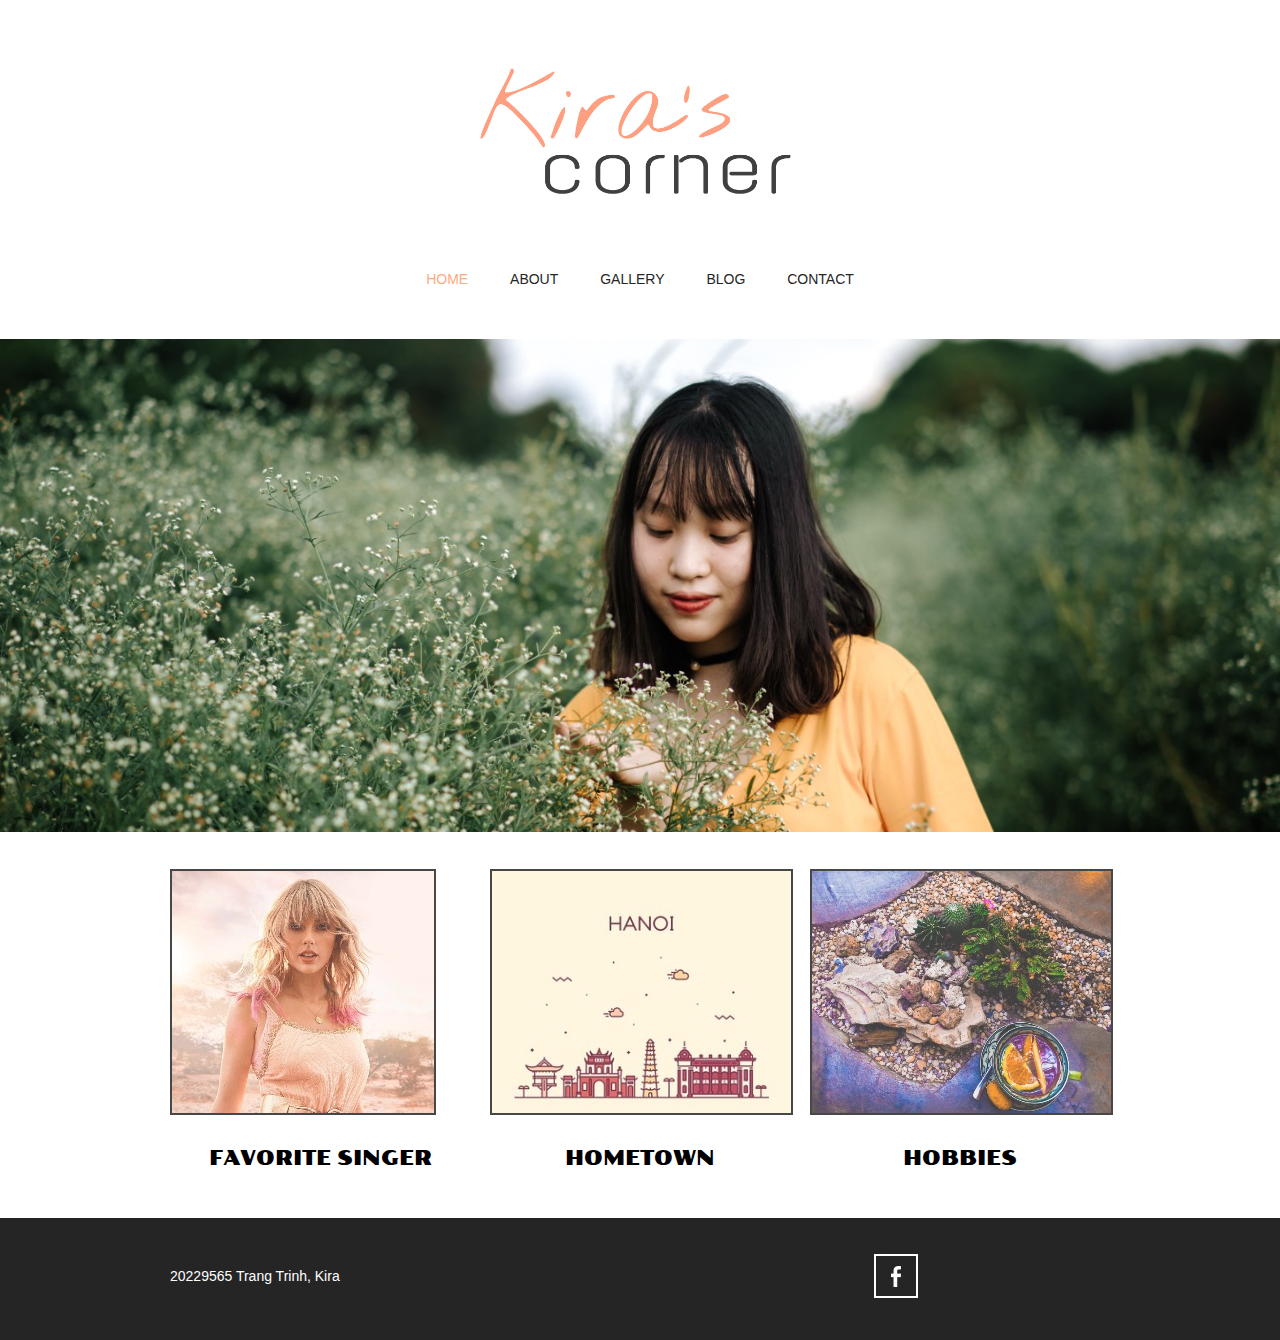
<file: index.html>
<!doctype html>
<!-- Website Template by freewebsitetemplates.com -->
<html>
<head>
	<meta charset="UTF-8">
	<meta name="viewport" content="width=device-width, initial-scale=1.0">
	<title>Kira's Corner ^_^!!</title>
	<link rel="stylesheet" type="text/css" href="css/style.css">
	<link rel="stylesheet" type="text/css" href="css/mobile.css" media="screen and (max-width : 568px)">
	<script type="text/javascript" src="js/mobile.js"></script>
</head>
<body>
	<div id="header">
		<a href="index.html" class="logo">
			<img src="images/logo1.PNG" alt="">
		</a>
		<ul id="navigation">
			<li class="selected">
				<a href="index.html">home</a>
			</li>
			<li>
				<a href="about.html">about</a>
			</li>
			<li>
				<a href="gallery.html">gallery</a>
			</li>
			<li>
				<a href="blog.html">blog</a>
			</li>
			<li>
				<a href="contact.html">contact</a>
			</li>
		</ul>
	</div>
	<div id="body">
		<div id="featured">
			<img src="images/IMG_1270_adobespark.jpeg" alt="">
			<div>


			</div>
		</div>
		<ul>
			<li>
				<a href="gallery.html">
					<img src="images/IMG_7356_adobespark.jpeg" alt="">
					<span>favorite singer</span>
				</a>
			</li>
			<li>
				<a href="gallery.html">
					<img src="images/hnskyline1_adobespark.jpeg" alt="">
					<span>hometown</span>
				</a>
			</li>
			<li>
				<a href="gallery.html">
					<img src="images/IMG_0007_adobespark.jpeg" alt="">
					<span>hobbies</span>
				</a>
			</li>
		</ul>
	</div>
	<div id="footer">
		<div>
			<p>20229565 Trang Trinh, Kira</p>
			<ul>
				<li>
					<a href="https://www.facebook.com/heyimtrang/" id="facebook">facebook</a>
				</li>
			</ul>
		</div>
	</div>
</body>
</html>
</file>
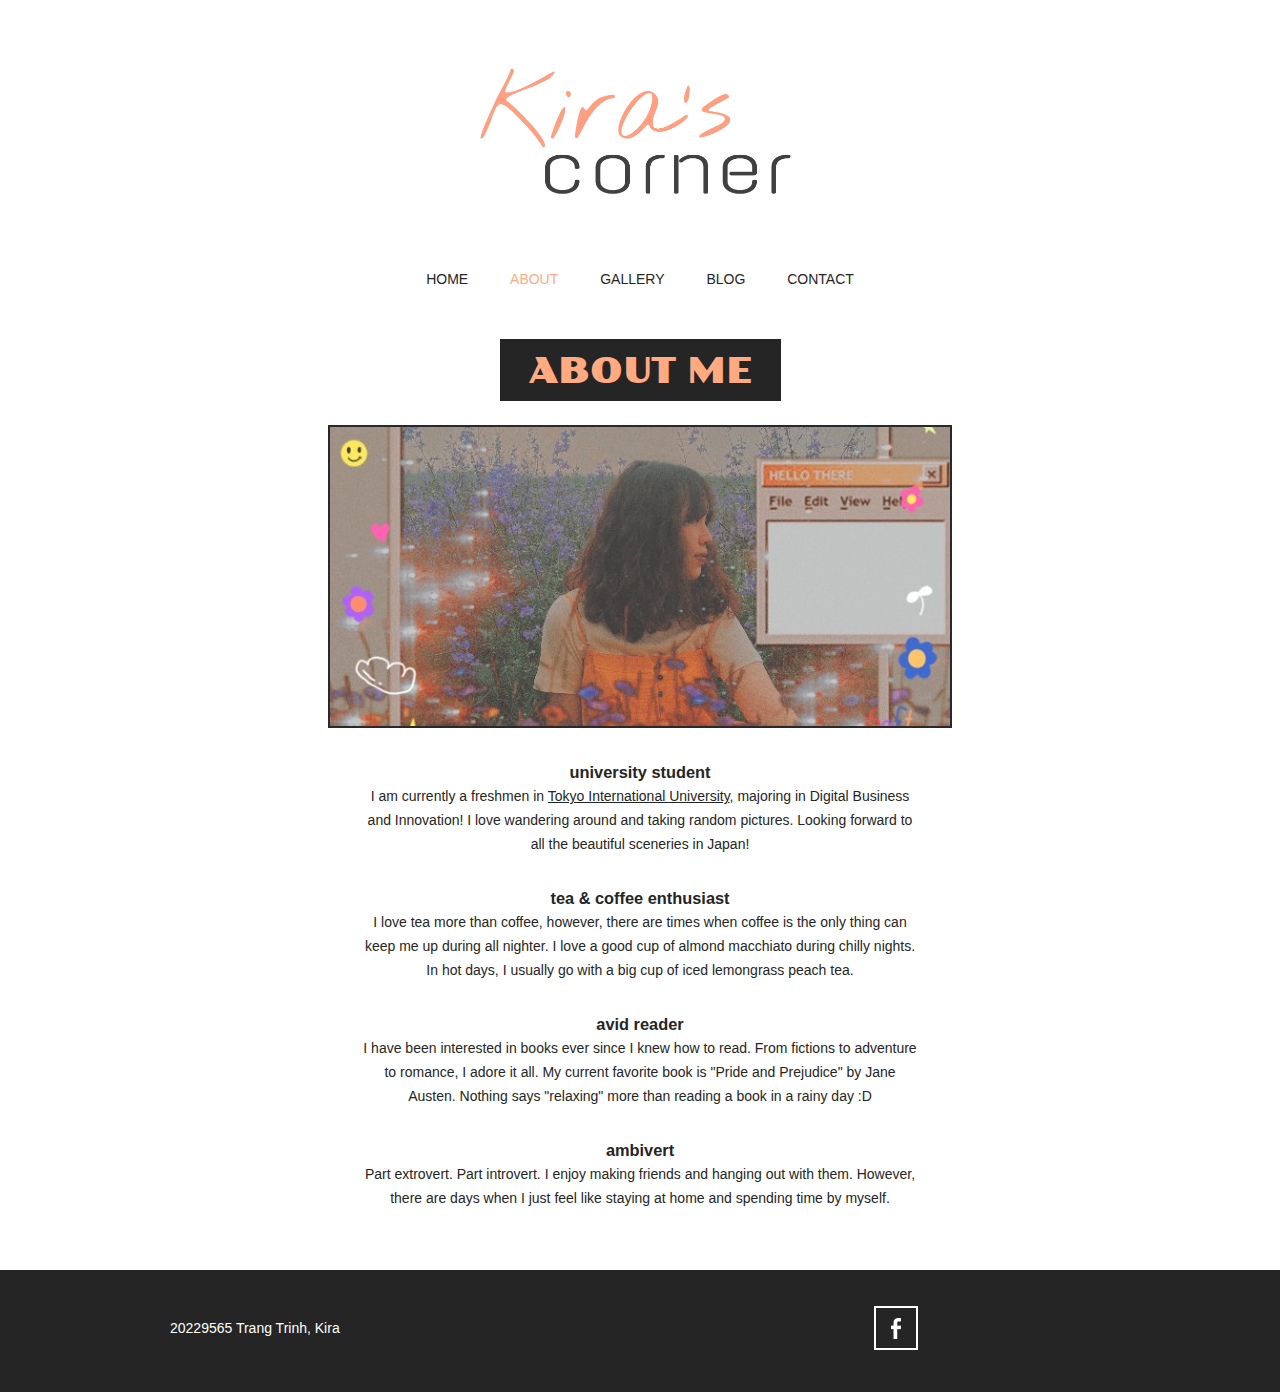
<file: about.html>
<!doctype html>
<!-- Website Template by freewebsitetemplates.com -->
<html>
<head>
	<meta charset="UTF-8">
	<meta name="viewport" content="width=device-width, initial-scale=1.0">
	<title>About - Kira's Corner</title>
	<link rel="stylesheet" type="text/css" href="css/style.css">
	<link rel="stylesheet" type="text/css" href="css/mobile.css" media="screen and (max-width : 568px)">
	<script type="text/javascript" src="js/mobile.js"></script>
</head>
<body>
	<div id="header">
		<a href="index.html" class="logo">
			<img src="images/logo1.PNG" alt="">
		</a>
		<ul id="navigation">
			<li>
				<a href="index.html">home</a>
			</li>
			<li class="selected">
				<a href="about.html">about</a>
			</li>
			<li>
				<a href="gallery.html">gallery</a>
			</li>
			<li>
				<a href="blog.html">blog</a>
			</li>
			<li>
				<a href="contact.html">contact</a>
			</li>
		</ul>
	</div>
	<div id="body">
		<h1><span>about me</span></h1>
		<div>
			<img src="images/feature_adobespark.jpeg" alt="">
			<div class="article">
				<h3>university student</h3>
				<p>
					I am currently a freshmen in <a href="https://www.tiu.ac.jp/etrack/">Tokyo International University</a>, majoring in Digital Business and Innovation! I love wandering around and taking random pictures. Looking forward to all the beautiful sceneries in Japan!
				</p>
				<h3>tea & coffee enthusiast</h3>
				<p>
					I love tea more than coffee, however, there are times when coffee is the only thing can keep me up during all nighter. I love a good cup of almond macchiato during chilly nights. In hot days, I usually go with a big cup of iced lemongrass peach tea.
				</p>
				<h3>avid reader</h3>
				<p>
					I have been interested in books ever since I knew how to read. From fictions to adventure to romance, I adore it all. My current favorite book is "Pride and Prejudice" by Jane Austen. Nothing says "relaxing" more than reading a book in a rainy day :D
				</p>
				<h3>ambivert</h3>
				<p>
				Part extrovert. Part introvert. I enjoy making friends and hanging out with them. However, there are days when I just feel like staying at home and spending time by myself.
				</p>
			</div>
		</div>
	</div>
	<div id="footer">
		<div>
			<p>20229565 Trang Trinh, Kira</p>
			<ul>
				<li>
					<a href="https://www.facebook.com/heyimtrang/" id="facebook">facebook</a>
				</li>
			</ul>
		</div>
	</div>
</body>
</html>
</file>
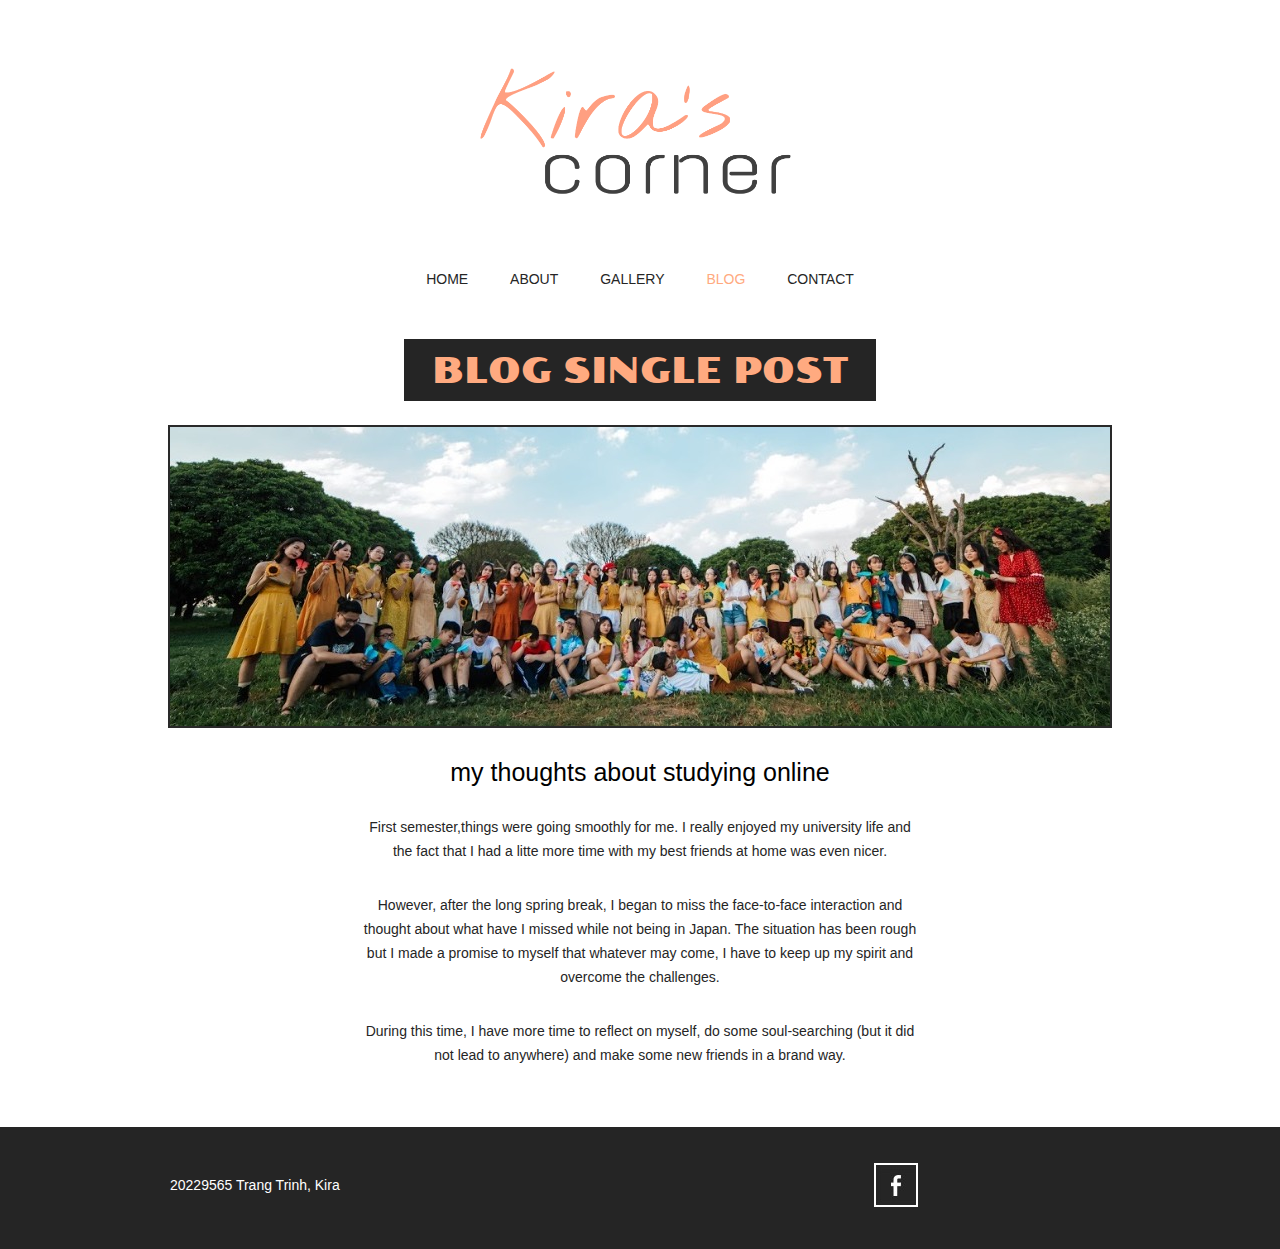
<file: blog-single-post.html>
<!doctype html>
<!-- Website Template by freewebsitetemplates.com -->
<html>
<head>
	<meta charset="UTF-8">
	<meta name="viewport" content="width=device-width, initial-scale=1.0">
	<title>Blog Single Post - Kira's Corner</title>
	<link rel="stylesheet" type="text/css" href="css/style.css">
	<link rel="stylesheet" type="text/css" href="css/mobile.css" media="screen and (max-width : 568px)">
	<script type="text/javascript" src="js/mobile.js"></script>
</head>
<body>
	<div id="header">
		<a href="index.html" class="logo">
			<img src="images/logo1.PNG" alt="">
		</a>
		<ul id="navigation">
			<li>
				<a href="index.html">home</a>
			</li>
			<li>
				<a href="about.html">about</a>
			</li>
			<li>
				<a href="gallery.html">gallery</a>
			</li>
			<li class="selected">
				<a href="blog.html">blog</a>
			</li>
			<li>
				<a href="contact.html">contact</a>
			</li>
		</ul>
	</div>
	<div id="body">
		<h1><span>blog single post</span></h1>
		<div>
			<img src="images/blogsinglepage.jpeg" alt="">
			<div class="article">
				<h2>my thoughts about studying online</h2>
				<p>
					First semester,things were going smoothly for me. I really enjoyed my university life and the fact that I had a litte more time with my best friends at home was even nicer.
				</p>
				<p>
					However, after the long spring break, I began to miss the face-to-face interaction and thought about what have I missed while not being in Japan. The situation has been rough but I made a promise to myself that whatever may come, I have to keep up my spirit and overcome the challenges.
				</p>
				<p>
					During this time, I have more time to reflect on myself, do some soul-searching (but it did not lead to anywhere) and make some new friends in a brand way.
				</p>
			</div>
		</div>
	</div>
	<div id="footer">
		<div>
			<p>20229565 Trang Trinh, Kira</p>
			<ul>
				<li>
					<a href="https://www.facebook.com/heyimtrang/" id="facebook">facebook</a>
				</li>
			</ul>
		</div>
	</div>
</body>
</html>
</file>
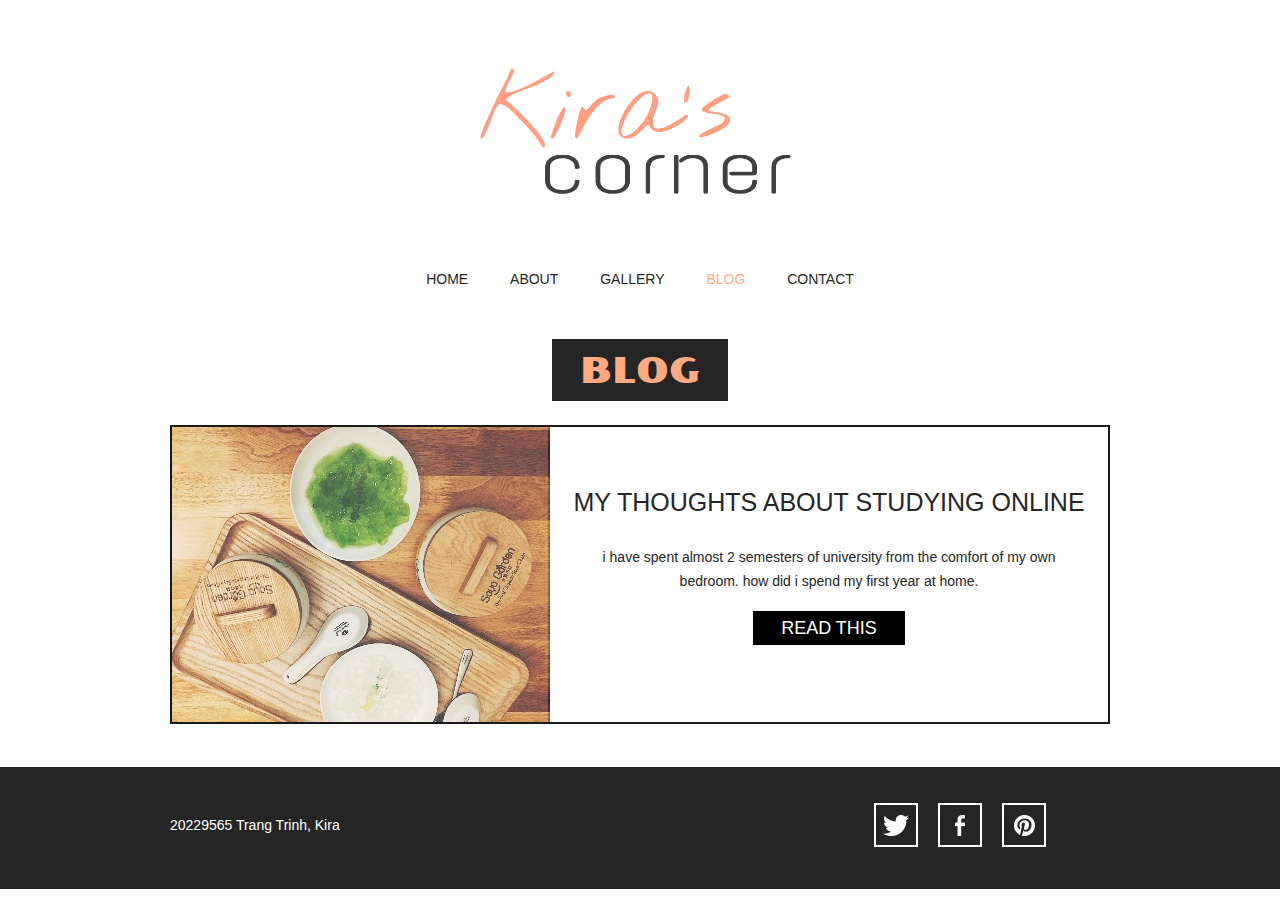
<file: blog.html>
<!doctype html>
<!-- Website Template by freewebsitetemplates.com -->
<html>
<head>
	<meta charset="UTF-8">
	<meta name="viewport" content="width=device-width, initial-scale=1.0">
	<title>Blog - Kira's Corner</title>
	<link rel="stylesheet" type="text/css" href="css/style.css">
	<link rel="stylesheet" type="text/css" href="css/mobile.css" media="screen and (max-width : 568px)">
	<script type="text/javascript" src="js/mobile.js"></script>
</head>
<body>
	<div id="header">
		<a href="index.html" class="logo">
			<img src="images/logo1.PNG" alt="">
		</a>
		<ul id="navigation">
			<li>
				<a href="index.html">home</a>
			</li>
			<li>
				<a href="about.html">about</a>
			</li>
			<li>
				<a href="gallery.html">gallery</a>
			</li>
			<li class="selected">
				<a href="blog.html">blog</a>
			</li>
			<li>
				<a href="contact.html">contact</a>
			</li>
		</ul>
	</div>
	<div id="body">
		<h1><span>blog</span></h1>
		<div>
			<ul>
				<li>
					<a href="blog-single-post.html" class="figure">
						<img src="images/blog1.jpeg" alt="">
					</a>
					<div>
						<h3>my thoughts about studying online</h3>
						<p>
							i have spent almost 2 semesters of university from the comfort of my own bedroom. how did i spend my first year at home.
						</p>
						<a href="blog-single-post.html" class="more">read this</a>
					</div>
				</li>

			</ul>
		</div>
	</div>
	<div id="footer">
		<div>
			<p>20229565 Trang Trinh, Kira</p>
			<ul>
				<li>
					<a href="http://freewebsitetemplates.com/go/twitter/" id="twitter">twitter</a>
				</li>
				<li>
					<a href="https://www.facebook.com/heyimtrang/" id="facebook">facebook</a>
				</li>
				<li>
					<a href="http://pinterest.com/fwtemplates/" id="pinterest">pinterest</a>
				</li>
			</ul>
		</div>
	</div>
</body>
</html>
</file>
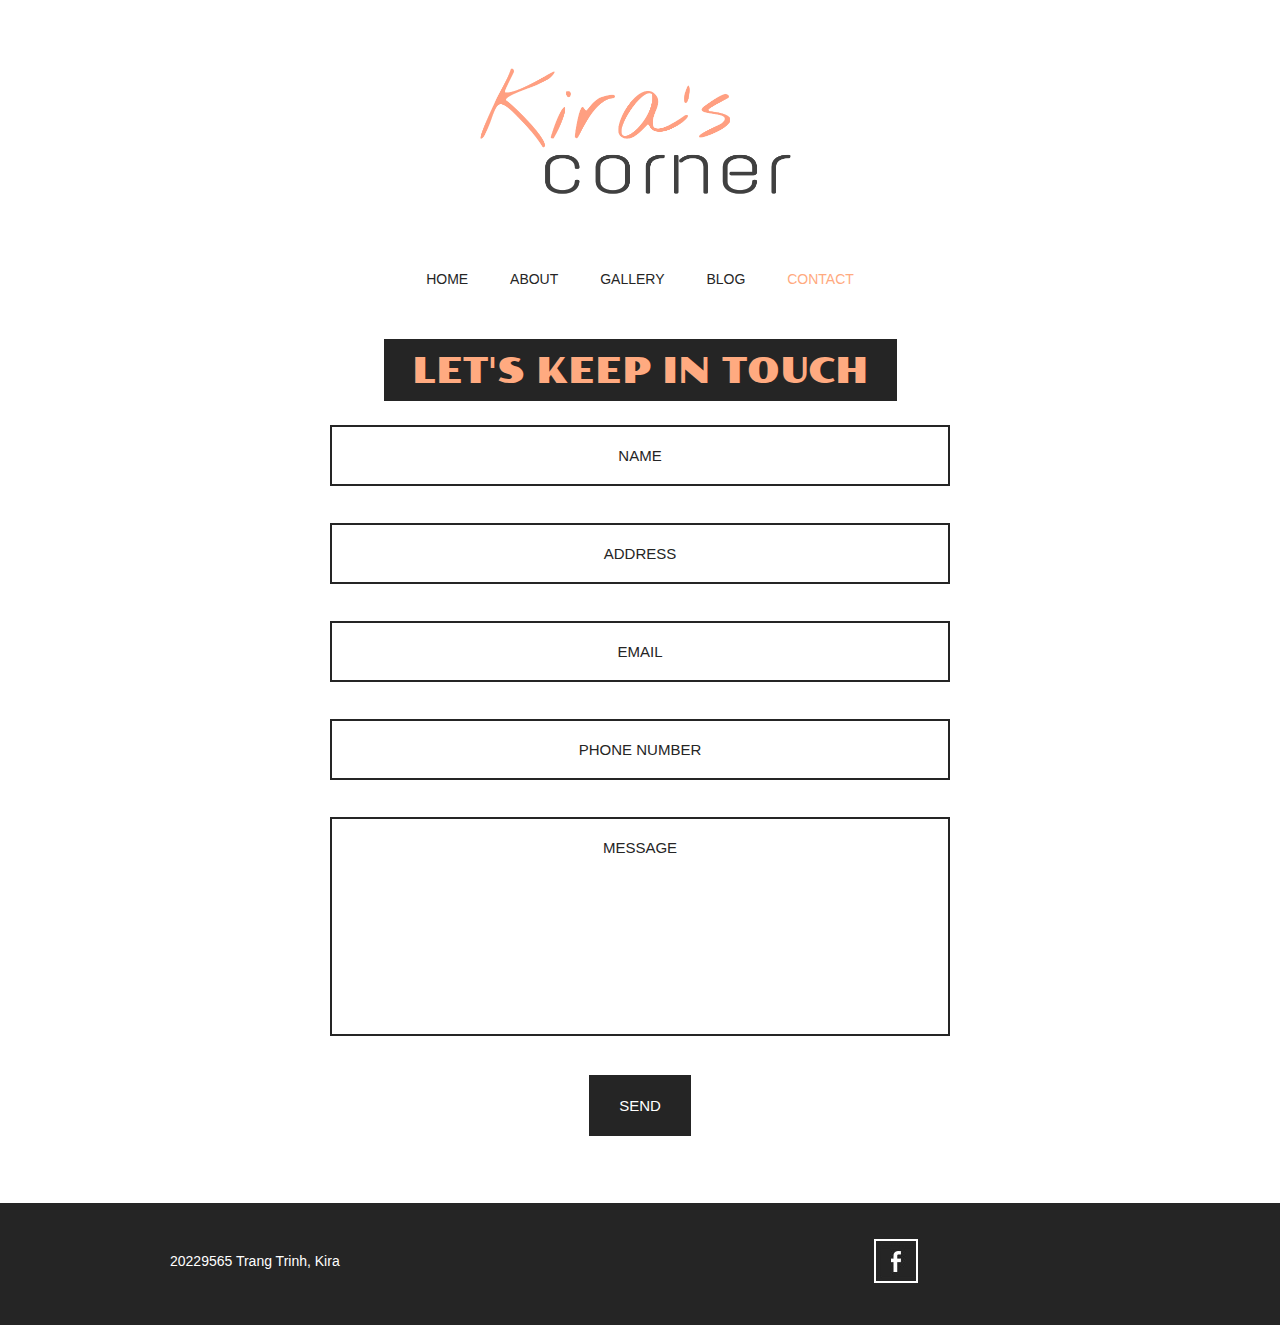
<file: contact.html>
<!doctype html>
<!-- Website Template by freewebsitetemplates.com -->
<html>
<head>
	<meta charset="UTF-8">
	<meta name="viewport" content="width=device-width, initial-scale=1.0">
	<title>Contact - Kira's Corner</title>
	<link rel="stylesheet" type="text/css" href="css/style.css">
	<link rel="stylesheet" type="text/css" href="css/mobile.css" media="screen and (max-width : 568px)">
	<script type="text/javascript" src="js/mobile.js"></script>
</head>
<body>
	<div id="header">
		<a href="index.html" class="logo">
			<img src="images/logo1.PNG" alt="">
		</a>
		<ul id="navigation">
			<li>
				<a href="index.html">home</a>
			</li>
			<li>
				<a href="about.html">about</a>
			</li>
			<li>
				<a href="gallery.html">gallery</a>
			</li>
			<li>
				<a href="blog.html">blog</a>
			</li>
			<li class="selected">
				<a href="contact.html">contact</a>
			</li>
		</ul>
	</div>
	<div id="body">
		<h1><span>let's keep in touch</span></h1>
		<form action="contact.html">
			<input type="text" name="fname" id="fname" value="name">
			<input type="text" name="address" id="address" value="address">
			<input type="text" name="email" id="email" value="email">
			<input type="text" name="phone" id="phone" value="phone number">
			<textarea name="message" id="message">message</textarea>
			<input type="submit" name="send" id="send" value="send">
		</form>
	</div>
	<div id="footer">
		<div>
			<p>20229565 Trang Trinh, Kira</p>
			<ul>
				<li>
					<a href="https://www.facebook.com/heyimtrang/" id="facebook">facebook</a>
				</li>
			</ul>
		</div>
	</div>
</body>
</html>
</file>
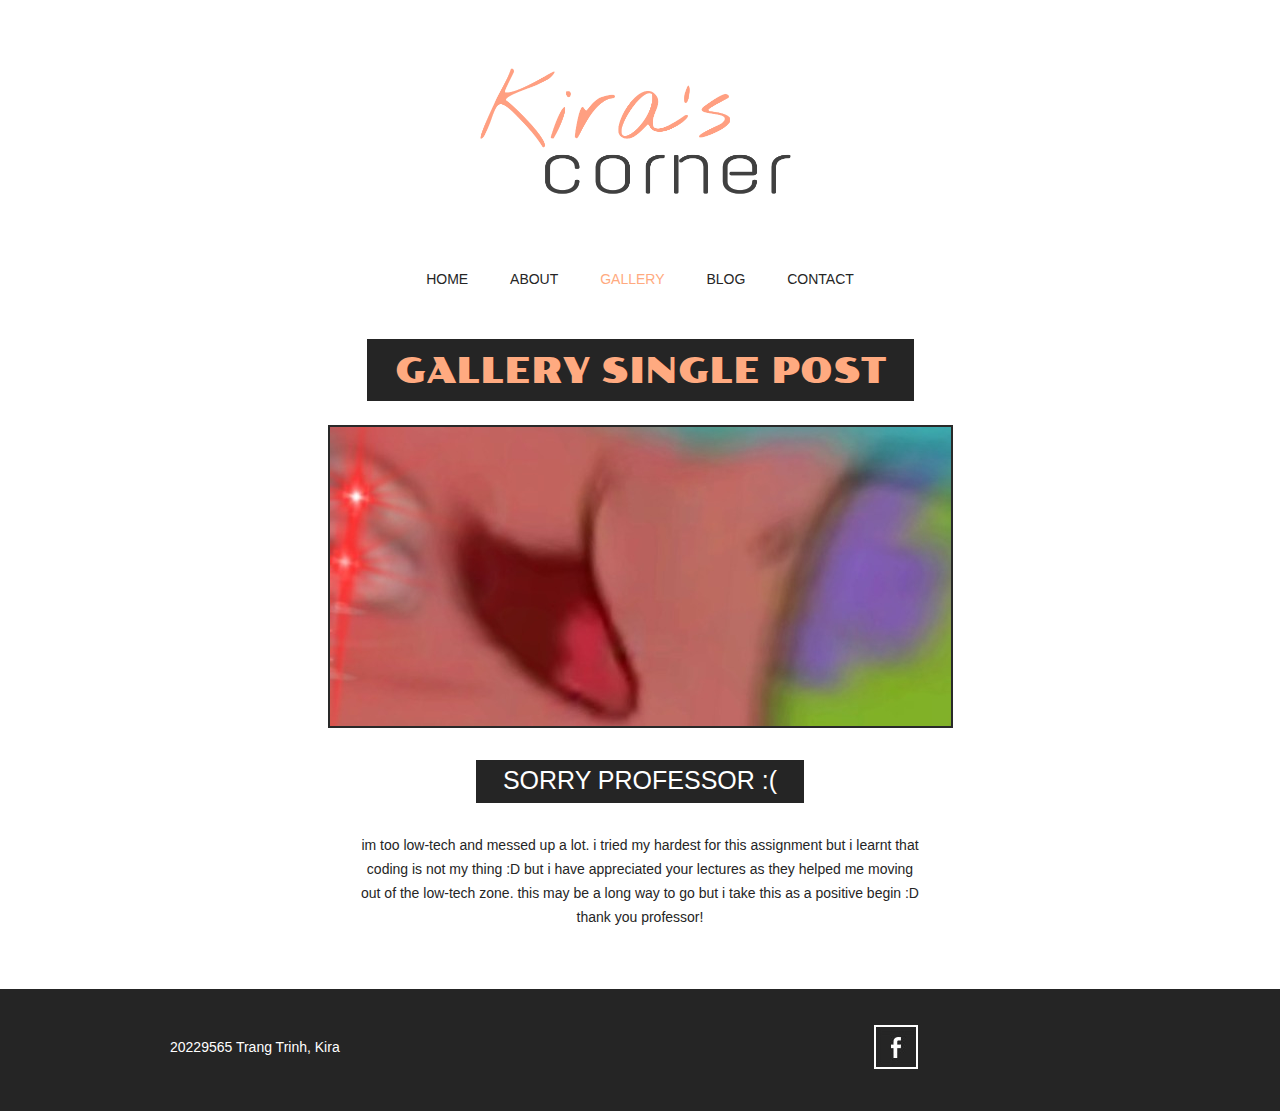
<file: gallery-single-post.html>
<!doctype html>
<!-- Website Template by freewebsitetemplates.com -->
<html>
<head>
	<meta charset="UTF-8">
	<meta name="viewport" content="width=device-width, initial-scale=1.0">
	<title>Gallery Single Post - Kira's Corner</title>
	<link rel="stylesheet" type="text/css" href="css/style.css">
	<link rel="stylesheet" type="text/css" href="css/mobile.css" media="screen and (max-width : 568px)">
	<script type="text/javascript" src="js/mobile.js"></script>
</head>
<body>
	<div id="header">
		<a href="index.html" class="logo">
			<img src="images/logo1.PNG" alt="">
		</a>
		<ul id="navigation">
			<li>
				<a href="index.html">home</a>
			</li>
			<li>
				<a href="about.html">about</a>
			</li>
			<li class="selected">
				<a href="gallery.html">gallery</a>
			</li>
			<li>
				<a href="blog.html">blog</a>
			</li>
			<li>
				<a href="contact.html">contact</a>
			</li>
		</ul>
	</div>
	<div id="body">
		<h1><span>gallery single post</span></h1>
		<div>
			<img src="images/panicked.jpeg" alt="">
			<div class="article">
				<h4>SORRY PROFESSOR :(</h4>
				<p>
				im too low-tech and messed up a lot. i tried my hardest for this assignment but i learnt that coding is not my thing :D but i have appreciated your lectures as they helped me moving out of the low-tech zone. this may be a long way to go but i take this as a positive begin :D thank you professor!
				</p>
			</div>
		</div>
	</div>
	<div id="footer">
		<div>
			<p>20229565 Trang Trinh, Kira</p>
			<ul>
				<li>
					<a href="https://www.facebook.com/heyimtrang/" id="facebook">facebook</a>
				</li>
			</ul>
		</div>
	</div>
</body>
</html>
</file>
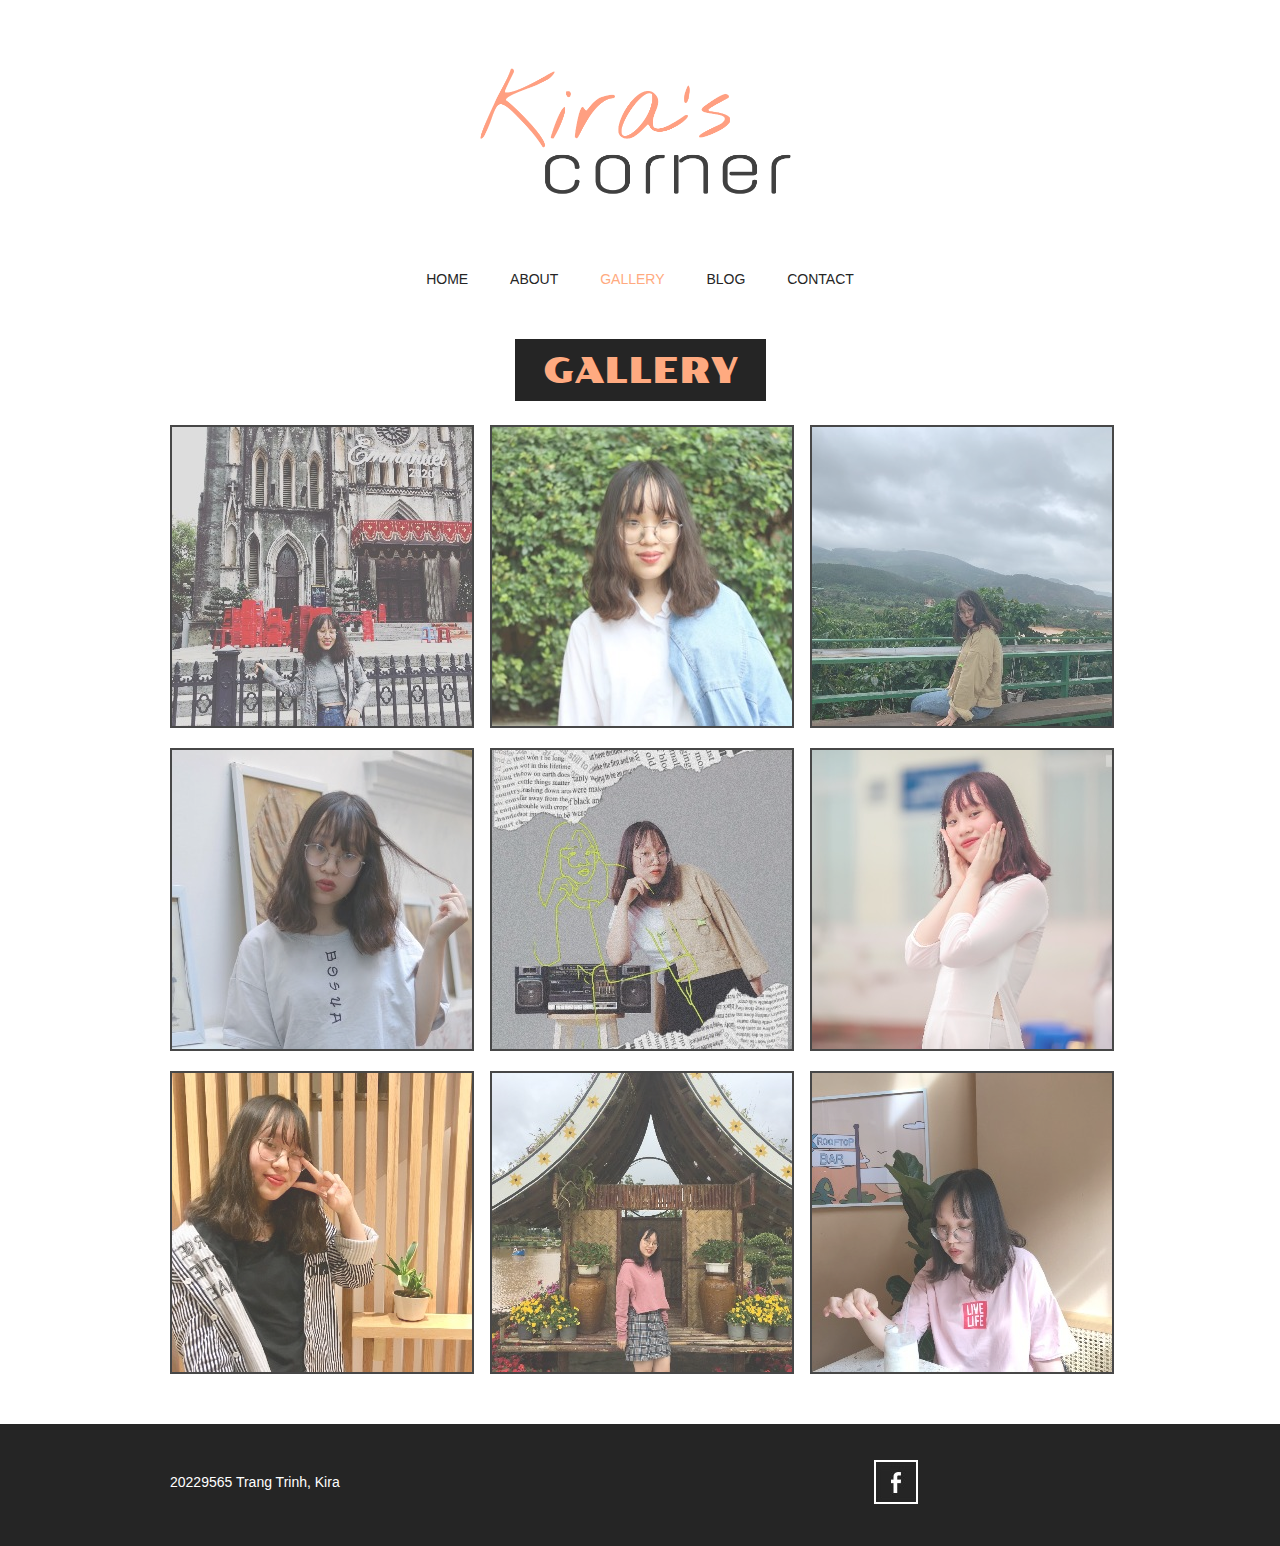
<file: gallery.html>
<!doctype html>
<!-- Website Template by freewebsitetemplates.com -->
<html>
<head>
	<meta charset="UTF-8">
	<meta name="viewport" content="width=device-width, initial-scale=1.0">
	<title>Gallery - Kira's Corner</title>
	<link rel="stylesheet" type="text/css" href="css/style.css">
	<link rel="stylesheet" type="text/css" href="css/mobile.css" media="screen and (max-width : 568px)">
	<script type="text/javascript" src="js/mobile.js"></script>
</head>
<body>
	<div id="header">
		<a href="index.html" class="logo">
			<img src="images/logo1.PNG" alt="">
		</a>
		<ul id="navigation">
			<li>
				<a href="index.html">home</a>
			</li>
			<li>
				<a href="about.html">about</a>
			</li>
			<li class="selected">
				<a href="gallery.html">gallery</a>
			</li>
			<li>
				<a href="blog.html">blog</a>
			</li>
			<li>
				<a href="contact.html">contact</a>
			</li>
		</ul>
	</div>
	<div id="body">
		<h1><span>gallery</span></h1>
		<ul class="gallery">
			<li>
				<a href="gallery-single-post.html">
					<img src="images/me1.jpeg" alt="">
				</a>
			</li>
			<li>
				<a href="gallery-single-post.html">
					<img src="images/me2.jpeg" alt="">
				</a>
			</li>
			<li>
				<a href="gallery-single-post.html">
					<img src="images/me3.jpeg" alt="">
				</a>
			</li>
			<li>
				<a href="gallery-single-post.html">
					<img src="images/me4.jpeg" alt="">
				</a>
			</li>
			<li>
				<a href="gallery-single-post.html">
					<img src="images/me5.jpeg" alt="">
				</a>
			</li>
			<li>
				<a href="gallery-single-post.html">
					<img src="images/me6.jpeg" alt="">
				</a>
			</li>
			<li>
				<a href="gallery-single-post.html">
					<img src="images/me7.jpeg" alt="">
				</a>
			</li>
			<li>
				<a href="gallery-single-post.html">
					<img src="images/me8.jpeg" alt="">
				</a>
			</li>
			<li>
				<a href="gallery-single-post.html">
					<img src="images/me9.jpeg" alt="">
				</a>
			</li>
		</ul>
	</div>
	<div id="footer">
		<div>
			<p>20229565 Trang Trinh, Kira</p>
			<ul>
				<li>
					<a href="https://www.facebook.com/heyimtrang/" id="facebook">facebook</a>
				</li>
			</ul>
		</div>
	</div>
</body>
</html>
</file>
<file: css/style.css>
/* Website Template by freewebsitetemplates.com */
@font-face {
	font-family: 'poller_oneregular';
	src: url('../fonts/pollerone/pollerone-webfont.eot');
	src: url('../fonts/pollerone/pollerone-webfont.eot?#iefix') format('embedded-opentype'),
		 url('../fonts/pollerone/pollerone-webfont.woff') format('woff'),
		 url('../fonts/pollerone/pollerone-webfont.ttf') format('truetype'),
		 url('../fonts/pollerone/pollerone-webfont.svg#poller_oneregular') format('svg');
}
@font-face {
	font-family: 'leckerli_oneregular';
	src: url('../fonts/leckerlione/leckerlione-regular-webfont.eot');
	src: url('../fonts/leckerlione/leckerlione-regular-webfont.eot?#iefix') format('embedded-opentype'),
		 url('../fonts/leckerlione/leckerlione-regular-webfont.woff') format('woff'),
		 url('../fonts/leckerlione/leckerlione-regular-webfont.ttf') format('truetype'),
		 url('../fonts/leckerlione/leckerlione-regular-webfont.svg#leckerli_oneregular') format('svg');
}

body {
	background: #fff;
	font-family: Arial, Helvetica, sans-serif;
	font-size: 14px;
	font-weight: normal;
	line-height: 1;
	margin: 0;
	min-width: 960px;
	padding: 0;
}
p {
	color: #252525;
	line-height: 24px;
	margin: 0;
	padding: 0;
}
p a {
	color: #252525;
	text-decoration: underline;
}
p a:hover {
	color: #898989;
}
#header {
	margin: 0 auto;
	padding: 44px 0 50px;
	text-align: center;
	width: 960px;
}
#header a.logo {
	border: 0
	display: block;
	margin: 0;
	padding: 0;
	max-width: 340px;
}
#header a.logo img {
	border: 0;
	display: block;
	margin: 0 auto;
	padding: 0;
	max-width: 340px;
}
#header ul {
	margin: 0;
	padding: 56px 0 0;
}
#header ul li {
	display: inline;
	list-style: none;
	margin: 0;
	padding: 0 19px;
}
#header ul li a {
	color: #252525;
	display: inline-block;
	font-family: "Arial Black", Gadget, sans-serif;
	font-size: 14px;
	font-weight: normal;
	margin: 0;
	padding: 0 0 3px;
	text-decoration: none;
	text-transform: uppercase;
}
#header ul li a:hover, #header ul li.selected a {
	color: #ffaa80;
}
#body {
	margin: 0;
	padding: 0 0 30px;
	text-align: center;
}
#body h1 {
	color: #ffaa80;
	display: inline;
	font-family: poller_oneregular;
	font-size: 35px;
	font-weight: normal;
	margin: 0;
	padding: 0;
	text-transform: uppercase;
}
#body h1 span {
	background: #252525;
	display: inline-block;
	padding: 15px 28px 12px;
}
#body > div {
	margin: 0 auto;
	padding: 0;
	width: 960px;
}
#body > div img {
	border: 2px solid #292929;
	margin: 24px 0 0;
	padding: 0;
}
#body > div .article {
	margin: 0 auto;
	padding: 30px 30px 0;
	width: 560px;
}
#body > div .article h2 {
	font-family: "Arial Black", Gadget, sans-serif;
	font-size: 25px;
	font-weight: normal;
	margin: 0 0 30px;
}
#body > div .article h3 {
	color: #252525;
	line-height: 24px;
	margin: 0;
	padding: 0;
}
#body > div .article h4 {
	background: #252525;
	color: #fff;
	display: inline-block;
	font-family: "Arial Black", Gadget, sans-serif;
	font-size: 25px;
	font-weight: normal;
	margin: 0 0 30px;
	padding: 8px 27px 10px;
}
#body > div .article p {
	margin: 0 0 30px;
}
#body div ul {
	margin: 0;
	padding: 24px 10px 0;
	width: 940px;
}
#body div ul li {
	border: 2px solid #1a1a1a;
	display: block;
	list-style: none;
	margin: 0 0 13px;
	overflow: hidden;
	padding: 0;
}
#body div ul li .figure {
	border-right: 2px solid #1a1a1a;
	float: left;
	margin: 0;
	padding: 0;
	width: 376px;
}
#body div ul li img {
	border: 0;
	display: block;
	margin: 0;
	padding: 0;
	opacity: 0.8;
	transition: 0.5s ease-in-out;
}
#body div ul li .figure:hover img {
	opacity: 1;
}
#body div ul li div {
	float: left;
	margin: 0;
	padding: 63px 0 20px;
	width: 558px;
}
#body div ul li div h3 {
	color: #252525;
	font-family: "Arial Black", Gadget, sans-serif;
	font-size: 25px;
	font-weight: normal;
	margin: 0;
	padding: 0;
	text-transform: uppercase;
}
#body div ul li div p {
	padding: 30px 30px 18px;
}
#body div ul li div a.more {
	background: #000;
	color: #fff;
	display: inline-block;
	font-family: "Arial Black", Gadget, sans-serif;
	font-size: 18px;
	font-weight: normal;
	margin: 0;
	padding: 8px 28px;
	text-decoration: none;
	text-transform: uppercase;
}
#body div ul li div a.more:hover {
	color: #252525;
	background: #fff;
	border: 2px solid #252525;
}
#body #featured {
	margin: 0 0 13px;
	padding: 0;
	position: relative;
	width: 100%;
}
#body #featured img {
	border: 0;
	display: block;
	margin: 0;
	padding: 0;
	width: 100%;
}
#body #featured div {
	left: 50%;
	margin-left: -480px;
	margin-top: -171px;
	padding: 0 0 0 470px;
	position: absolute;
	top: 50%;
	text-align: left;
	width: 490px;
}
#body #featured div h2 {
	background: none;
	color: #ffffff;
	display: inline-block;
	font-family: poller_oneregular;
	font-size: 20px;
	font-weight: normal;
	margin: 0 0 18px;
	padding: 23px 27px 20px;
	text-transform: uppercase;
}
#body #featured div span {
	background: #252525;
	color: #fff;
	display: inline-block;
	font-size: 20px;
	margin: 7px 0;
	padding: 12px 27px;
}
#body #featured div a {
	background: ffaa80;
	color: #fff;
	display: inline-block;
	font-size: 16px;
	margin: 15px 0 0;
	padding: 26px 27px 22px;
	text-align: center;
	text-decoration: none;
	text-transform: uppercase;
}
#body #featured div a:hover {
	background: #1fc3bc;
}
#body > ul {
	margin: 0 auto;
	overflow: hidden;
	padding: 24px 0 0;
	width: 960px;
}
#body > ul li {
	display: block;
	float: left;
	margin: 0 10px 20px;
	padding: 0;
	width: 300px;
}
#body > ul li a {
	color: #000;
	display: block;
	font-family: poller_oneregular;
	font-size: 20px;
	font-weight: normal;
	margin: 0;
	padding: 0;
	text-align: center;
	text-decoration: none;
	text-transform: uppercase;
}
#body > ul li a img {
	border: 2px solid #1a1a1a;
	display: block;
	margin: 0;
	padding: 0;
	opacity: .8;
	transition: 0.5s ease-in-out;
}
#body > ul li a:hover img {
	opacity: 1;
}
#body > ul li a span {
	display: block;
	margin: 0;
	padding: 33px 0 0;
}
#body form {
	margin: 0 auto;
	padding: 24px 0 0;
	width: 620px;
}
#body form input, #body form textarea {
	border: 2px solid #252525;
	color: #252525;
	font-family: Arial, Helvetica, sans-serif;
	font-size: 15px;
	font-weight: normal;
	margin: 0 0 37px;
	padding: 20px 10px;
	text-align: center;
	text-transform: uppercase;
	width: 596px;
}
#body form textarea {
	height: 175px;
	overflow: auto;
	resize: none;
}
#body form #send {
	background: #252525;
	color: #fff;
	font-family: "Arial Black", Gadget, sans-serif;
	font-size: 15px;
	font-weight: normal;
	display: inline-block;
	padding: 20px 28px;
	width: auto;
}
#body form #send:hover {
	background: #fff;
	color: #252525;
	cursor: pointer;
}
#footer {
	background: #252525;
	margin: 0;
	padding: 36px 0 42px;
}
#footer div {
	margin: 0 auto;
	overflow: hidden;
	padding: 0;
	width: 960px;
}
#footer div p {
	color: #fff;
	float: left;
	line-height: 44px;
	margin: 0 0 0 10px;
	padding: 0;
}
#footer div ul {
	display: block;
	float: right;
	margin: 0;
	overflow: hidden;
	padding: 0;
	width: 256px;
}
#footer div ul li {
	display: block;
	float: left;
	list-style: none;
	margin: 0 10px;
	padding: 0;
	width: 44px;
}
#footer div ul li a {
	background: url(../images/icons.jpg) no-repeat 0 0;
	display: block;
	height: 44px;
	margin: 0;
	padding: 0;
	text-indent: -99999px;
	width: 44px;
}
#footer div ul li #twitter {
	background-position: 0 0;
}
#footer div ul li #twitter:hover {
	background-position: -44px 0;
}
#footer div ul li #facebook {
	background-position: 0 -44px;
}
#footer div ul li #facebook:hover {
	background-position: -44px -44px;
}
#footer div ul li #googleplus {
	background-position: 0 -88px;
}
#footer div ul li #googleplus:hover {
	background-position: -44px -88px;
}
#footer div ul li #pinterest {
	background-position: 0 -132px;
}
#footer div ul li #pinterest:hover {
	background-position: -44px -132px;
}
</file>
<file: css/mobile.css>
/* Website Template by freewebsitetemplates.com */
body {
	min-width: 0;
}
#header {
	padding: 20px 0;
	position: relative;
	width: 100%;
}
#header a.logo {
	width: 80%;
}
#header a.logo img {
	width: 100%;
}
#mobile-navigation {
	background: url(../images/mobile-menu.png) no-repeat 0 0;
	display: block;
	height: 50px;
	margin: 30px auto 0;
	padding: 0;
	width: 50px;
}
#header ul {
	border: 1px solid #fff;
	display: none;
	left: 50%;
	margin-left: -45%;
	padding: 0;
	position: absolute;
	width: 90%;
	z-index: 1001;
}
#header ul li {
	border-top: 1px solid #fff;
	display: block;
	margin: 0;
	padding: 0;
	position: relative;
}
#header > ul > li:first-child {
	border: 0;
}
#header ul li a {
	background: rgba(11, 163, 156, 0.9);
	color: #fff;
	display: block;
	font-family: Arial, Helvetica, sans-serif;
	font-size: 16px;
	font-weight: normal;
	height: 49px;
	line-height: 49px;
	padding: 0 15px;
	text-align: left;
}
#header ul li a:hover, #header ul li.selected a {
	background: rgba(0, 0, 0, 0.9);
	color: #fff;
}
#header ul ul {
	display: none;
	border: 0;
	height: auto;
	left: 0;
	margin: 0;
	position: relative;
	width: 100%;
}
#header ul ul li a {
	text-indent: 15px;
}
#header ul li span {
	background: rgba(11, 163, 156, 0.9) url(../images/mobile-expand.png) no-repeat 0 0;
	border-left: 1px solid #fff;
	display: block;
	height: 49px;
	position: absolute;
	right: 0;
	top: 0;
	width: 50px;
}
#body {
	width: 100%;
}
#body h1 {
	display: block;
	font-size: 20px;
	margin: 0 auto;
	width: 90%;
}
#body h1 span {
	display: block;
	padding: 3%;
	width: 94%;
}
#body > div {
	padding: 0 5%;
	width: 90%;
}
#body > div img {
	margin: 24px 0 30px;
	width: 98%
}
#body > div .article {
	padding: 0;
	width: 100%;
}
#body > div .article h2, #body > div .article h4 {
	font-size: 18px;
	font-weight: bold;
}
#body #featured {
	overflow: hidden;
	margin: 0 0 20px
}
#body #featured img {
	min-width: 960px;
}
#body #featured div {
	left: 0;
	margin: 0;
	padding: 0 2%;
	position: absolute;
	top: 0;
	text-align: left;
	width: 96%;
}
#body #featured div h2 {
	font-size: 14px;
	font-weight: normal;
	margin: 50px 0 10px;
	padding: 8px 5px;
}
#body #featured div span {
	display: block;
	font-size: 14px;
	margin: 10px 0;
	padding: 10px;
}
#body #featured div a {
	font-size: 14px;
	margin: 5px 0 0;
	padding: 10px;
}
#body > ul {
	overflow: visible;
	padding: 0 5%;
	width: 90%;
}
#body ul.gallery {
	padding: 5% 0;
	overflow: hidden;
	width: 100%;
}
#body > ul li {
	float: none;
	margin: 0;
	width: 100%;
}
#body ul.gallery li {
	float: left;
	margin: 0 0 5% 5%;
	width: 42%;
}
#body > ul li a img {
	width: 98%;
}
#body > ul li a span {
	padding: 15px 0;
}
#body div ul {
	margin: 0;
	padding: 20px 0 0;
	width: 100%;
}
#body div ul li {
	overflow: visible;
	padding: 0 0 20px;
	width: 99%;
}
#body div ul li .figure {
	border: 0;
	display: block;
	float: none;
	margin: 0 0 20px;
	width: 100%;
}
#body div ul li .figure img {
	width: 100%;
}
#body div ul li div {
	float: none;
	padding: 0;
	width: 100%;
}
#body div ul li div a.more:hover {
	height: 14px;
	line-height: 14px;
}
#body form {
	width: 100%;
}
#body form input, #body form textarea {
	margin: 0 0 20px;
	padding: 10px;
	width: 84%;
}
#body form #send {
	padding: 10px;
}
#footer {
	padding: 10px 0 25px;
}
#footer div {
	overflow: visible;
	width: 100%;
}
#footer div p {
	float: none;
	margin: 0;
	text-align: center;
}
#footer div ul {
	float: none;
	margin: 0 auto;
	width: 256px;
}
</file>
